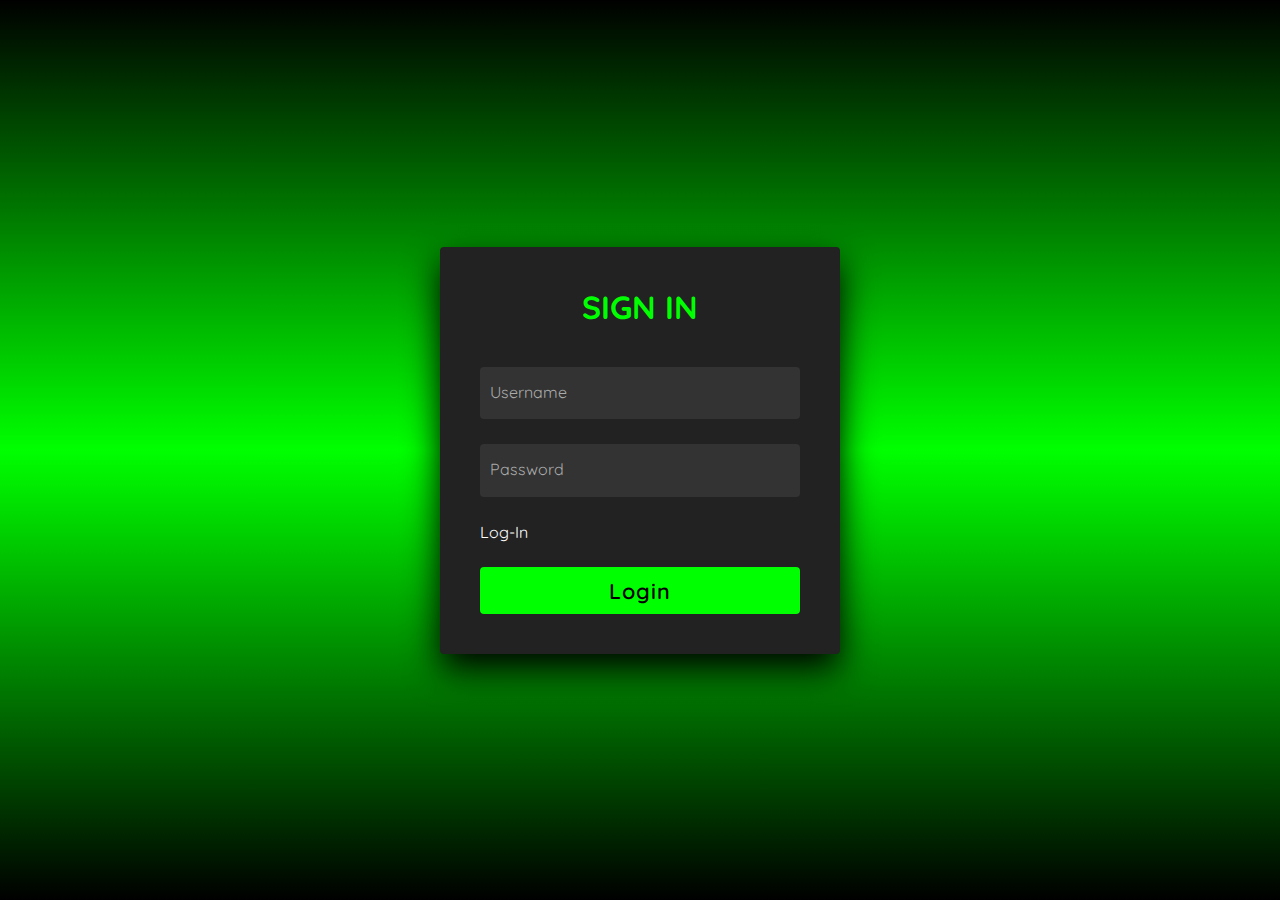
<file: sing.html>
<!DOCTYPE html>
<html lang="en" >
<head>
  <meta charset="UTF-8">
  <title>sign-in form </title>
  <link rel="stylesheet" href="./sing.css">

</head>
<body>
<section>
    <div class="signin">
      <div class="content">
        <h2>Sign In</h2>
        <div class="form">
          <div class="inputBox">
            <input type="text" required>
            <i>Username</i>
          </div>
          <div class="inputBox">
            <input type="password" required>
            <i>Password</i>
          </div>
          <div class="links">
            <a href="login.html">Log-In</a>
          </div>
          <div class="inputBox">
            <input type="submit" value="Login">
          </div>
        </div>
      </div>
    </div>
  </section>
<!-- partial -->
  
</body>
</html>
</file>
<file: sing.css>
@import url('https://fonts.googleapis.com/css2?family=Quicksand:wght@300;400;500;600;700&display=swap');
*
{
	margin: 0;
	padding: 0;
	box-sizing: border-box;
	font-family: 'Quicksand', sans-serif;
}
body 
{
	display: flex;
	justify-content: center;
	align-items: center;
	min-height: 100vh;
	background: #000;
}
section 
{
	position: absolute;
	width: 100vw;
	height: 100vh;
	display: flex;
	justify-content: center;
	align-items: center;
	gap: 2px;
	flex-wrap: wrap;
	overflow: hidden;
}
section::before 
{
	content: '';
	position: absolute;
	width: 100%;
	height: 100%;
	background: linear-gradient(#000,#0f0,#000);
	animation: animate 5s linear infinite;
}
@keyframes animate 
{
	0%
	{
		transform: translateY(-100%);
	}
	100%
	{
		transform: translateY(100%);
	}
}
section span 
{
	position: relative;
	display: block;
	width: calc(6.25vw - 2px);
	height: calc(6.25vw - 2px);
	background: #181818;
	z-index: 2;
	transition: 1.5s;
}
section span:hover 
{
	background: #0f0;
	transition: 0s;
}

section .signin
{
	position: absolute;
	width: 400px;
  background: #222;  
	z-index: 1000;
	display: flex;
	justify-content: center;
	align-items: center;
	padding: 40px;
	border-radius: 4px;
	box-shadow: 0 15px 35px rgba(0,0,0,9);
}
section .signin .content 
{
	position: relative;
	width: 100%;
	display: flex;
	justify-content: center;
	align-items: center;
	flex-direction: column;
	gap: 40px;
}
section .signin .content h2 
{
	font-size: 2em;
	color: #0f0;
	text-transform: uppercase;
}
section .signin .content .form 
{
	width: 100%;
	display: flex;
	flex-direction: column;
	gap: 25px;
}
section .signin .content .form .inputBox
{
	position: relative;
	width: 100%;
}
section .signin .content .form .inputBox input 
{
	position: relative;
	width: 100%;
	background: #333;
	border: none;
	outline: none;
	padding: 25px 10px 7.5px;
	border-radius: 4px;
	color: #fff;
	font-weight: 500;
	font-size: 1em;
}
section .signin .content .form .inputBox i 
{
	position: absolute;
	left: 0;
	padding: 15px 10px;
	font-style: normal;
	color: #aaa;
	transition: 0.5s;
	pointer-events: none;
}
.signin .content .form .inputBox input:focus ~ i,
.signin .content .form .inputBox input:valid ~ i
{
	transform: translateY(-7.5px);
	font-size: 0.8em;
	color: #fff;
}
.signin .content .form .links 
{
	position: relative;
	width: 100%;
	display: flex;
	justify-content: space-between;
}
.signin .content .form .links a 
{
	color: #fff;
	text-decoration: none;
}
.signin .content .form .links a:nth-child(2)
{
	color: #0f0;
	font-weight: 600;
}
.signin .content .form .inputBox input[type="submit"]
{
	padding: 10px;
	background: #0f0;
	color: #000;
	font-weight: 600;
	font-size: 1.35em;
	letter-spacing: 0.05em;
	cursor: pointer;
    
}
input[type="submit"]:active
{
	opacity: 0.6;
}
@media (max-width: 900px)
{
	section span 
	{
		width: calc(10vw - 2px);
		height: calc(10vw - 2px);
	}
}
@media (max-width: 600px)
{
	section span 
	{
		width: calc(20vw - 2px);
		height: calc(20vw - 2px);
	}
}
</file>
